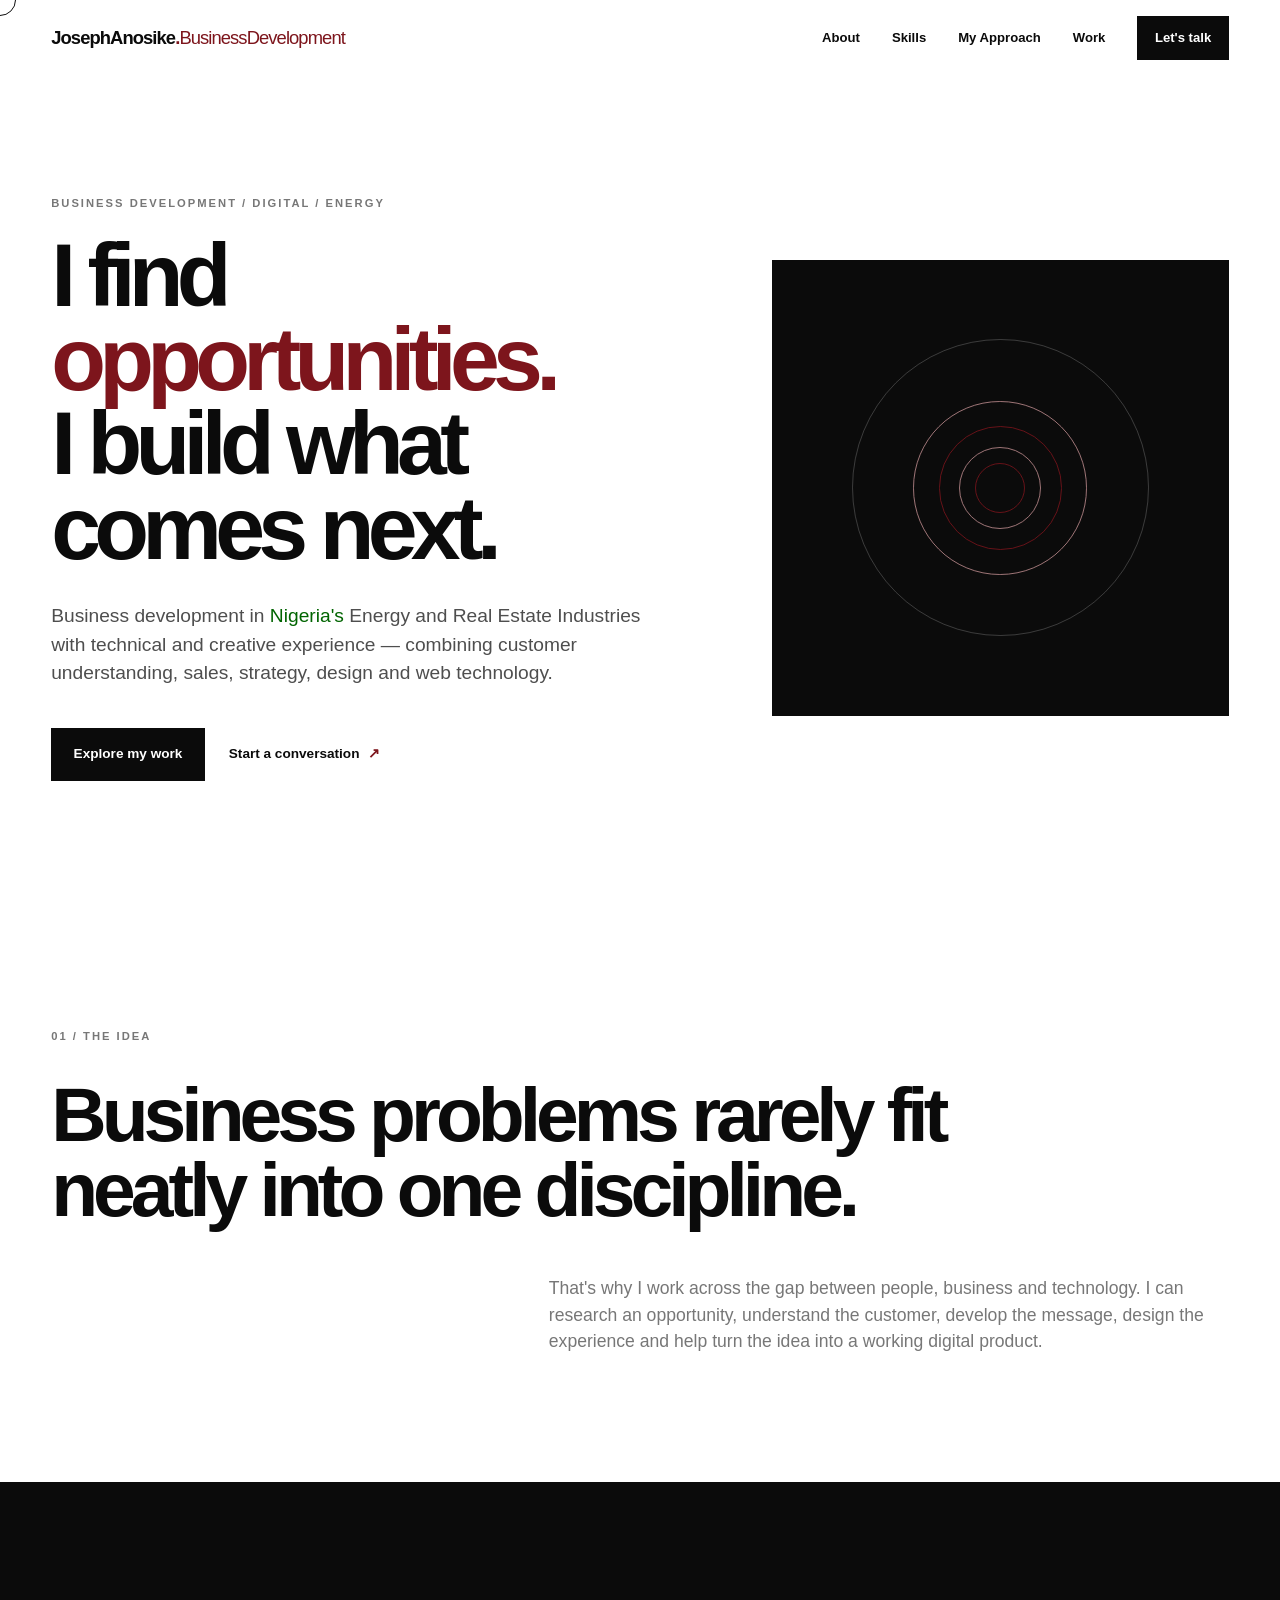
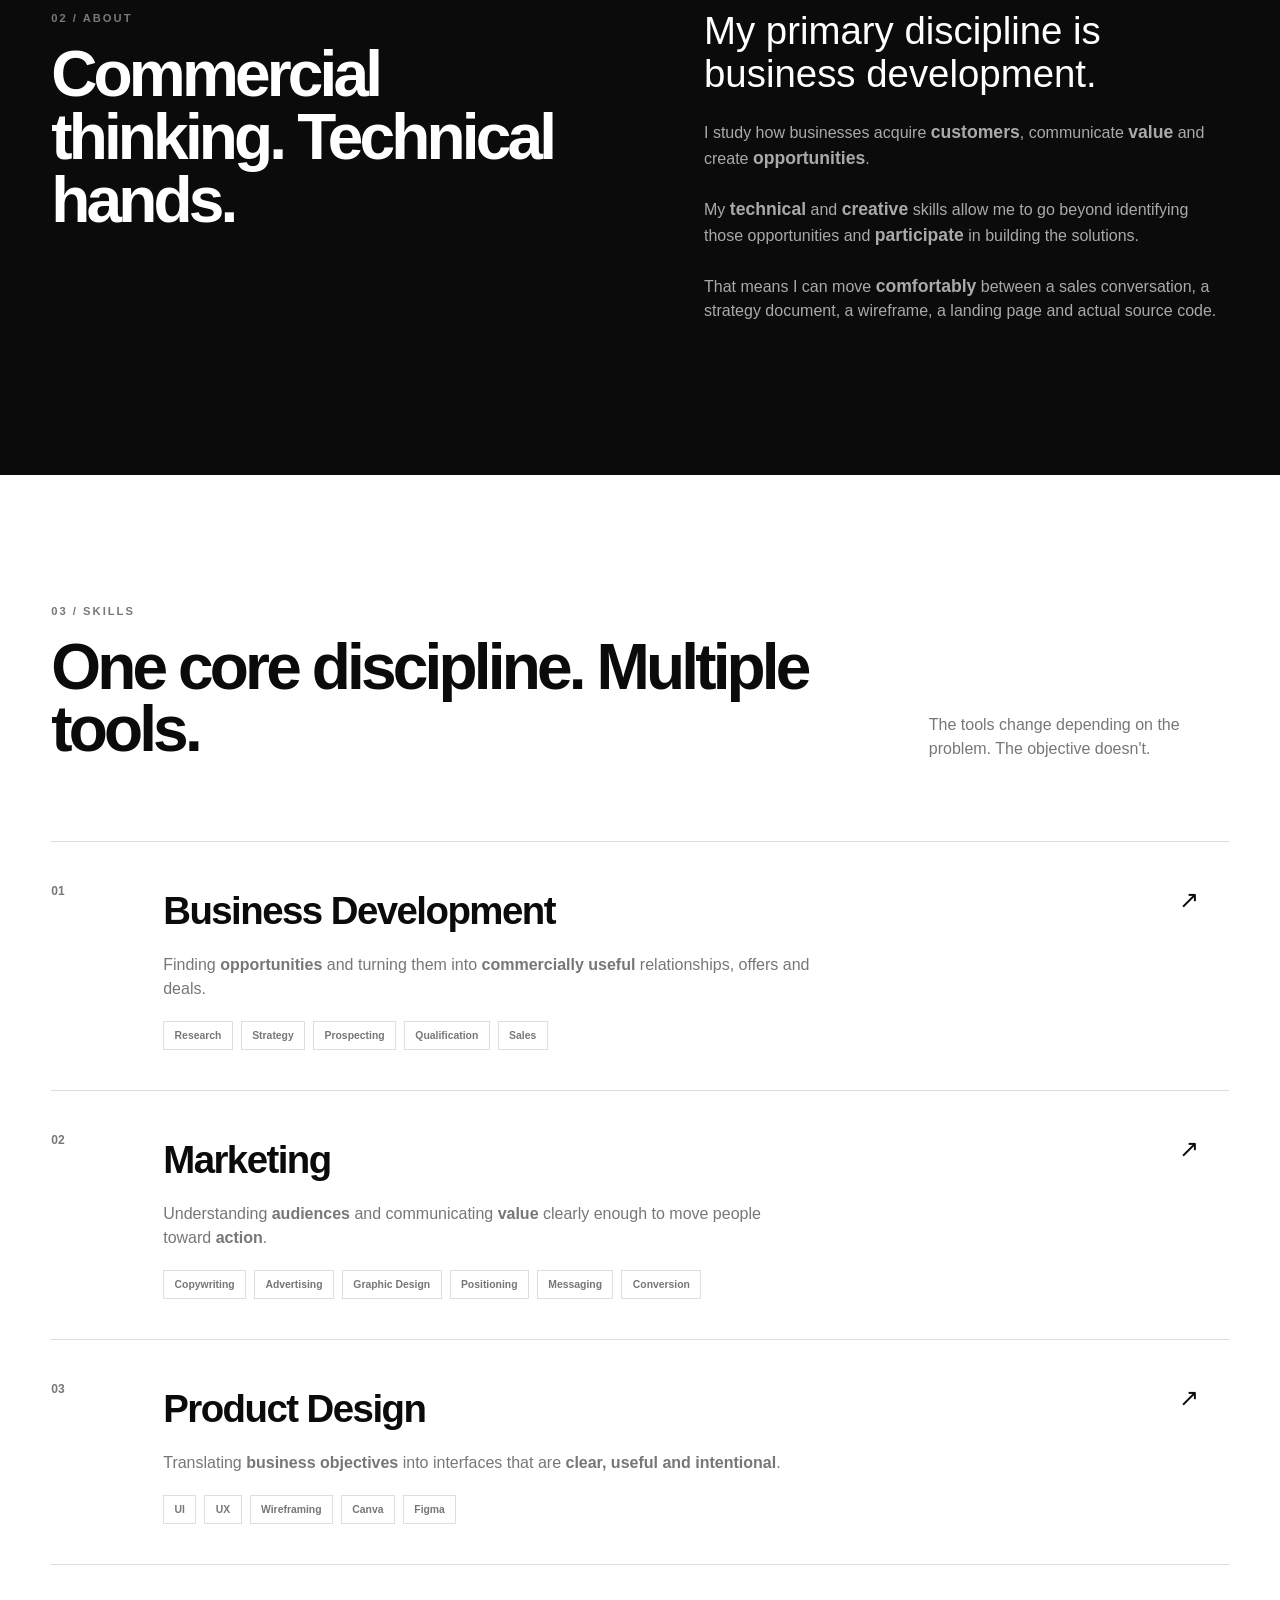
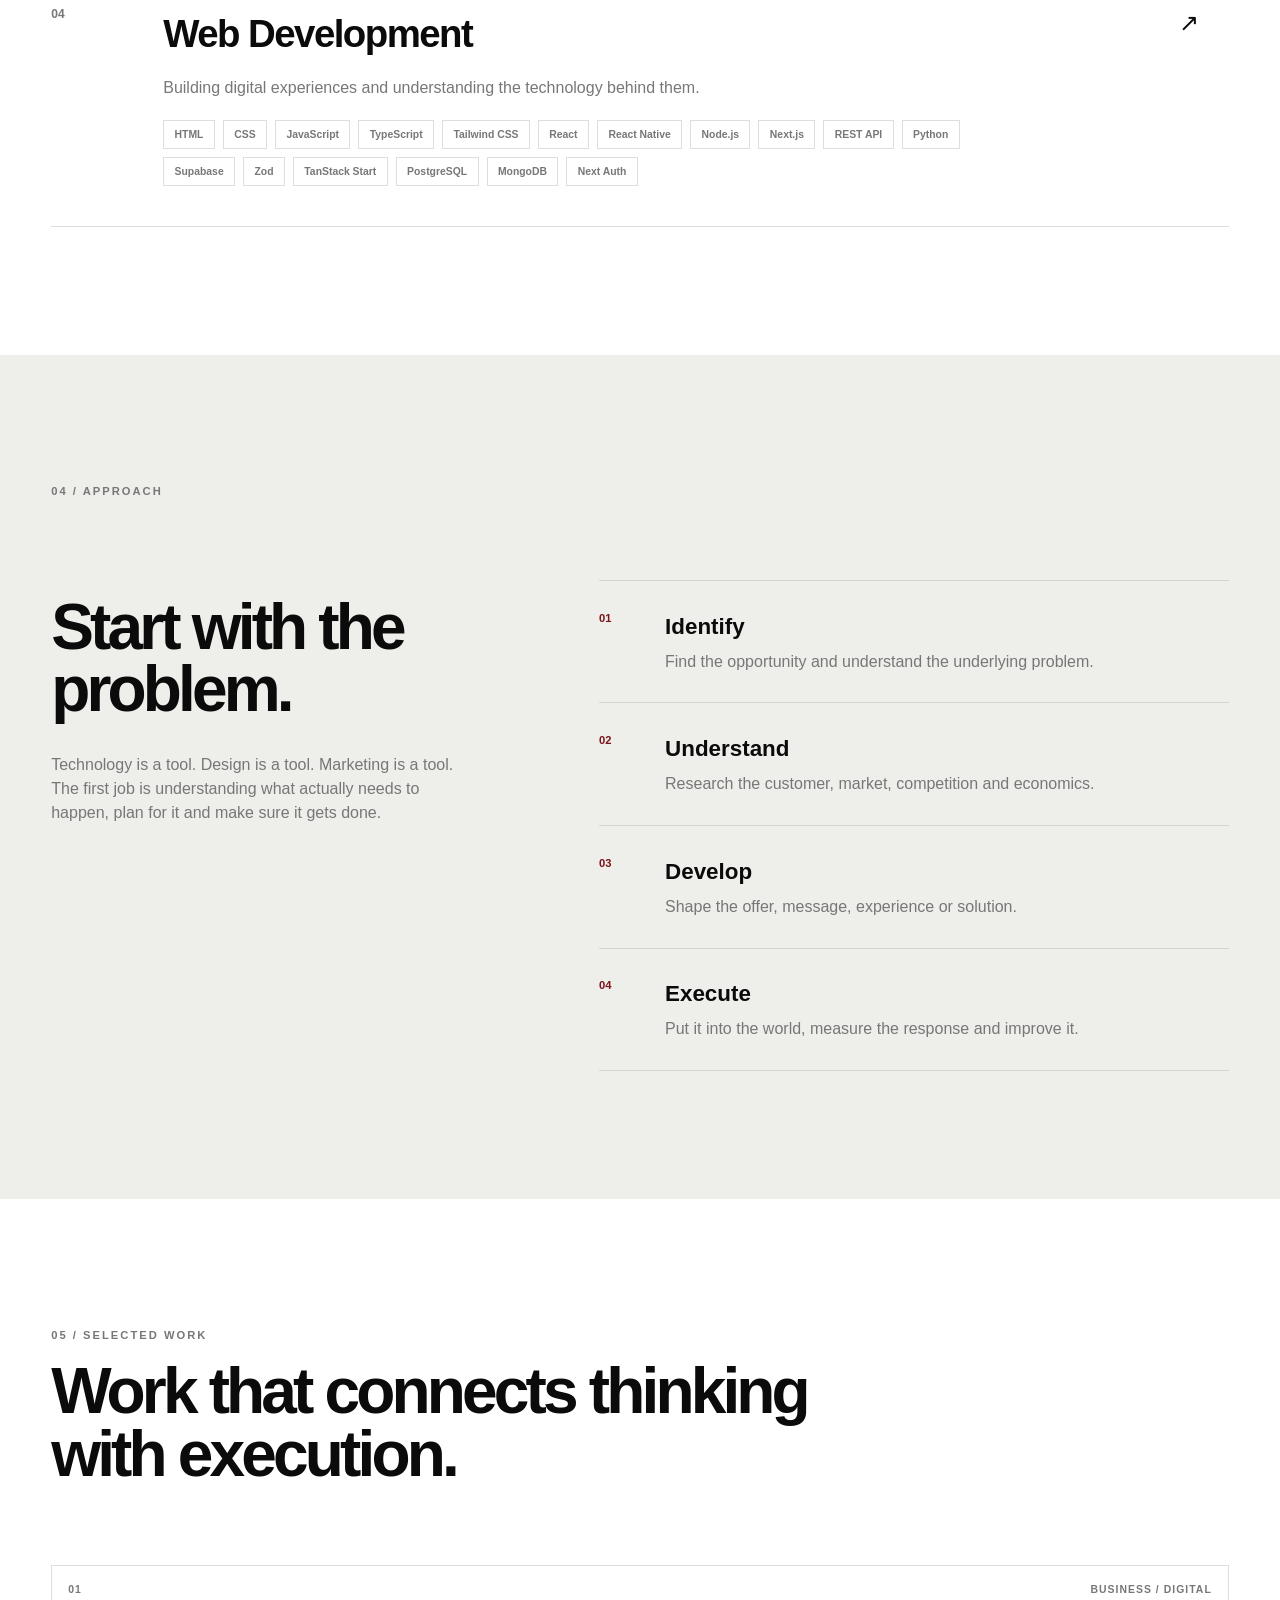
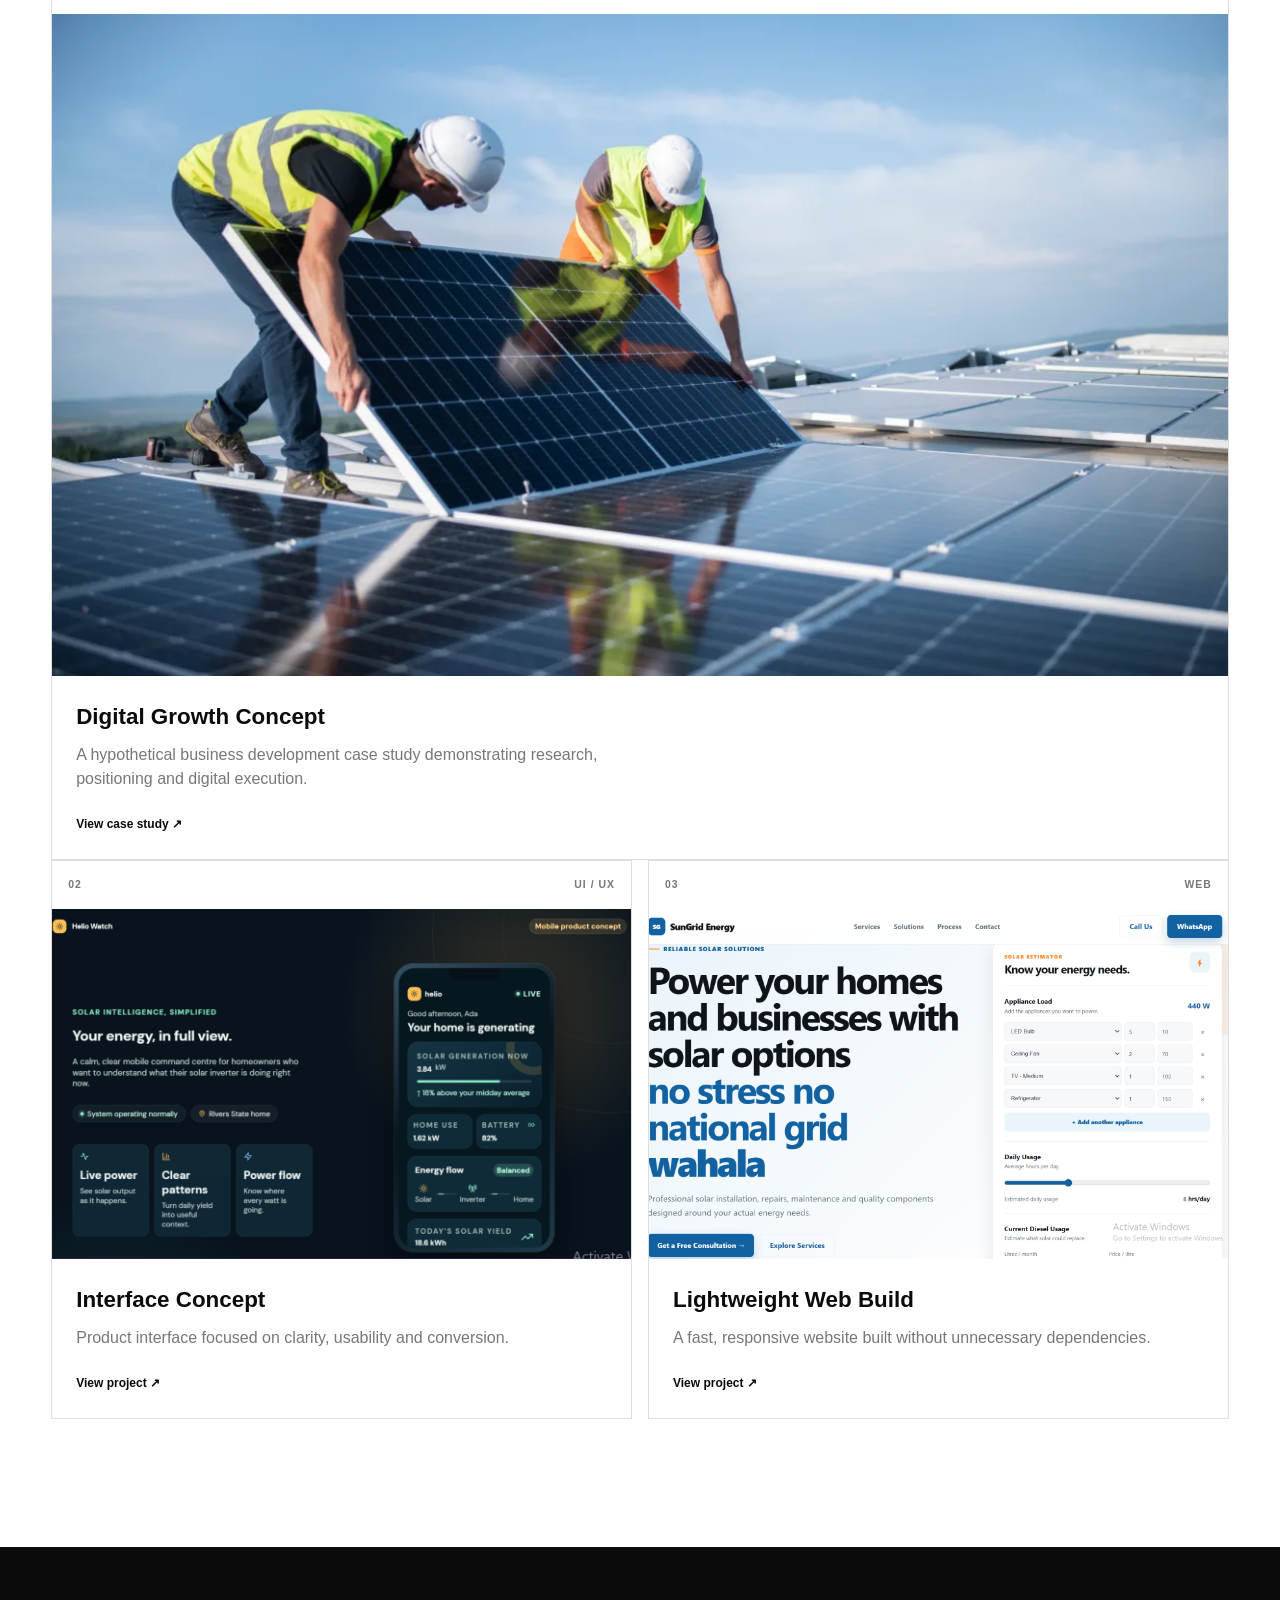
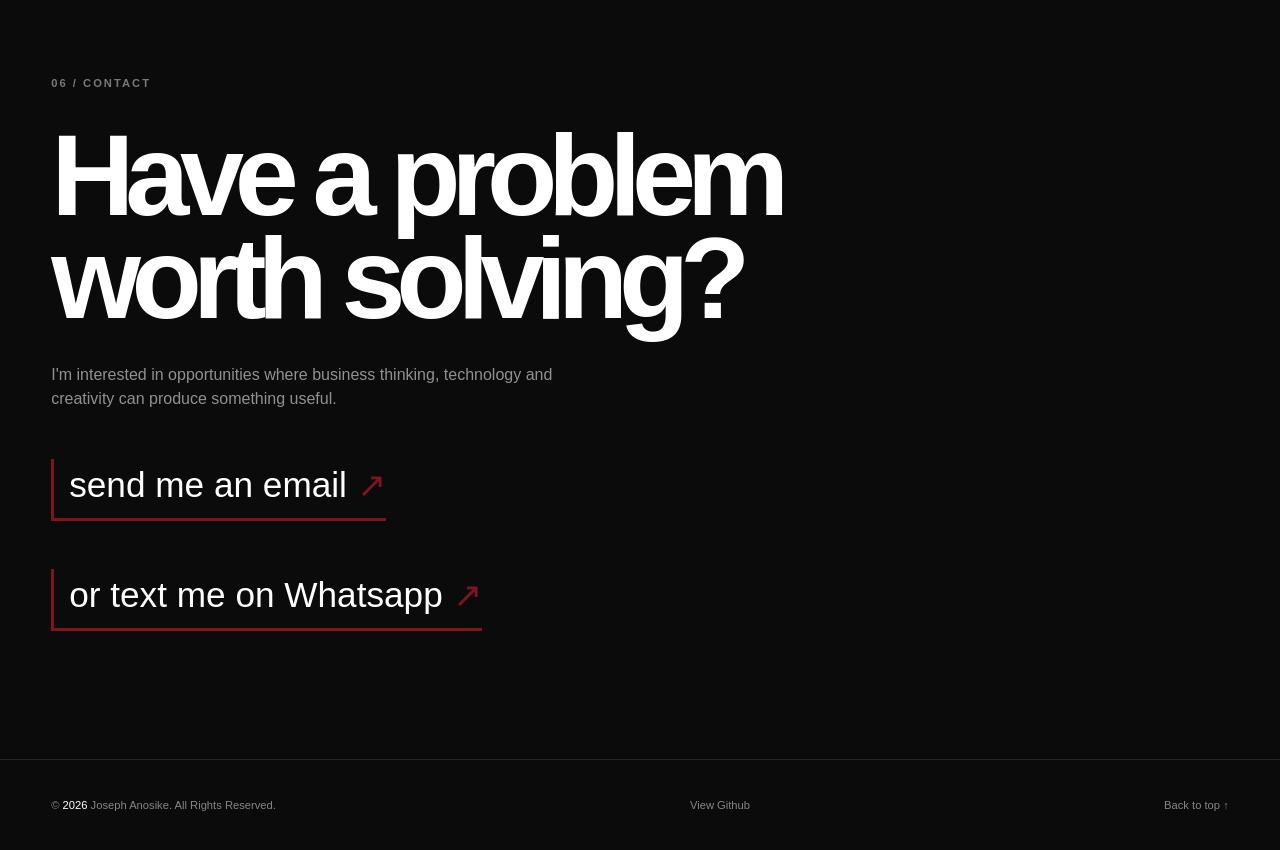
<file: index.html>
<!DOCTYPE html>
<html lang="en">
<head>
    <meta charset="UTF-8">

    <!--
        Makes the layout scale correctly on phones and tablets.
        Without this, mobile browsers may render the page as if
        it were a much wider desktop viewport.
    -->
    <meta name="viewport" content="width=device-width, initial-scale=1.0">

    <meta
        name="description"
        content="Business development with a technical and creative edge."
    >

    <title>Joseph Anosike — Business Development</title>

    <!--
        We are deliberately NOT using:
        - Bootstrap
        - Tailwind
        - React
        - jQuery
        - Google Fonts
        - Any external library

        The site is completely self-contained.
    -->

    <link rel="stylesheet" href="style.css">

    <!--
        IMPORTANT:
        "defer" allows the HTML document to be parsed before
        JavaScript executes.

        This prevents JavaScript from blocking page rendering.
    -->
    <script src="script.js" defer></script>
</head>

<body>

    <!--CUSTOM CURSOR-->
    <!--These two elements are controlled by JavaScript. The cursor is intentionally subtle rather than being an obnoxious animated gimmick.-->
    <div class="cursor-dot"></div>
    <div class="cursor-ring"></div>


    <!--NAVIGATION-->
    <header class="site-header">

        <nav class="navbar container">

            <a href="#top" class="logo">
                JosephAnosike<span>.</span><span class="logo-light">BusinessDevelopment</span>
            </a>

            <!--
                Mobile menu button.

                The actual navigation is hidden on smaller screens
                and opened through JavaScript.
            -->
            <button
                class="menu-toggle"
                aria-label="Open navigation"
                aria-expanded="false"
            >
                <span></span>
                <span></span>
            </button>

            <div class="nav-links">

                <a href="#about">About</a>
                <a href="#capabilities">Skills</a>
                <a href="#approach">My Approach</a>
                <a href="#work">Work</a>

                <a href="#contact" class="nav-contact">
                    Let's talk
                </a>

            </div>

        </nav>

    </header>


    <!--MAIN CONTENT-->
    <main id="top">


        <!--HERO-->

        <section class="hero">

            <div class="container hero-grid">

                <div class="hero-content">

                    <p class="eyebrow reveal">
                        BUSINESS DEVELOPMENT / DIGITAL / ENERGY
                    </p>

                    <h1 class="hero-title reveal">
                     I find
                    <span class="accent-word">opportunities.</span><br>
                    I build what comes next.
                    </h1>

                    <p class="hero-description reveal">
                        Business development in <span class="accent-word-green">Nigeria's</span> Energy and Real Estate Industries with technical and
                        creative experience — combining customer understanding,
                        sales, strategy, design and web technology.
                    </p>

                    <div class="hero-actions reveal">

                        <a href="#work" class="button button-dark">
                            Explore my work
                        </a>

                        <a href="#contact" class="text-link">
                            Start a conversation
                            <span>↗</span>
                        </a>

                    </div>

                </div>


                <!--
                    This is deliberately not a conventional
                    "profile card".

                    It gives the hero a visual identity without
                    turning the page into a dashboard.
                -->
                <div class="hero-visual reveal">

                    <div class="visual-frame">

                        <div class="visual-top">
                            <span></span>
                            <span></span>
                        </div>

                        <div class="visual-center">

                            <div class="orbit orbit-one"></div>
                            <div class="orbit orbit-two"></div>
                            <div class="orbit orbit-three"></div>
                            <div class="orbit orbit-four"></div>
                            <div class="orbit orbit-five"></div>

                            <div class="visual-core">
                                <span></span>
                                <strong></strong>
                                <span></span>
                            </div>

                        </div>

                        <div class="visual-bottom">
                            <span></span>
                            <span></span>
                            <span></span>
                        </div>

                

                    </div>

                </div>

            </div>

        </section>


        <!--INTRO STATEMENT-->
        <section class="statement section">

            <div class="container">

                <p class="section-label reveal">
                    01 / THE IDEA
                </p>

                <h2 class="statement-title reveal">
                    Business problems rarely fit neatly
                    into one discipline.
                </h2>

                <p class="statement-copy reveal">
                    That's why I work across the gap between
                    people, business and technology. I can research
                    an opportunity, understand the customer,
                    develop the message, design the experience
                    and help turn the idea into a working digital
                    product.
                </p>

            </div>

        </section>


        <!--ABOUT-->

        <section id="about" class="about section section-dark">

            <div class="container about-grid">

                <div>

                    <p class="section-label light reveal">
                        02 / ABOUT
                    </p>

                    <h2 class="section-title light reveal">
                        Commercial thinking.
                        Technical hands.
                    </h2>

                </div>

                <div class="about-copy">

                    <p class="large-copy reveal">
                        My primary discipline is business development.
                    </p>

                    <p class="reveal">
                        I study how businesses acquire <strong>customers</strong>,
                        communicate <strong>value</strong> and create <strong>opportunities</strong>.<br>
                    </p>

                     <p class="reveal">
                        My <strong>technical</strong> and <strong>creative</strong> skills allow me
                        to go beyond identifying those opportunities
                        and <strong>participate</strong> in building the solutions.
                    </p>

                    <p class="reveal">
                        That means I can move <strong>comfortably</strong> between
                        a sales conversation, a strategy document,
                        a wireframe, a landing page and actual source code.
                    </p>

                </div>

            </div>

        </section>


        <!--CAPABILITIES-->

        <section id="capabilities" class="capabilities section">

            <div class="container">

                <div class="section-heading">

                    <div>
                        <p class="section-label reveal">
                            03 / SKILLS
                        </p>

                        <h2 class="section-title reveal">
                            One core discipline.
                            Multiple tools.
                        </h2>
                    </div>

                    <p class="heading-note reveal">
                        The tools change depending on the problem.
                        The objective doesn't.
                    </p>

                </div>


                <div class="capability-list">


                    <!-- Business Development -->

                    <article class="capability reveal">

                        <div class="capability-number">
                            01
                        </div>

                        <div class="capability-main">

                            <h3>
                                Business Development
                            </h3>

                            <p>
                                Finding <strong>opportunities</strong> and turning
                                them into <strong>commercially useful</strong>
                                relationships, offers and deals.
                            </p>

                            <div class="tags">                                
                                <span>Research</span>
                                <span>Strategy</span>
                                <span>Prospecting</span>
                                <span>Qualification</span>
                                <span>Sales</span>                            
                            </div>

                        </div>

                        <div class="capability-arrow">
                            ↗
                        </div>

                    </article>


                    <!-- Marketing -->

                    <article class="capability reveal">

                        <div class="capability-number">
                            02
                        </div>

                        <div class="capability-main">

                            <h3>
                                Marketing
                            </h3>

                            <p>
                                Understanding <strong>audiences</strong> and
                                communicating <strong>value</strong> clearly enough
                                to move people toward <strong>action</strong>.
                            </p>

                            <div class="tags">
                                <span>Copywriting</span>
                                <span>Advertising</span>
                                <span>Graphic Design</span>
                                <span>Positioning</span>
                                <span>Messaging</span>
                                <span>Conversion</span>
                            </div>

                        </div>

                        <div class="capability-arrow">
                            ↗
                        </div>

                    </article>


                    <!-- Product Design -->

                    <article class="capability reveal">

                        <div class="capability-number">
                            03
                        </div>

                        <div class="capability-main">

                            <h3>
                               Product Design
                            </h3>

                            <p>
                                Translating <strong>business objectives</strong>
                                into interfaces that are<strong> clear,
                                useful and intentional</strong>.
                            </p>

                            <div class="tags">
                                <span>UI</span>
                                <span>UX</span>
                                <span>Wireframing</span>
                                <span>Canva</span>
                                <span>Figma</span>
                            </div>

                        </div>

                        <div class="capability-arrow">
                            ↗
                        </div>

                    </article>


                    <!-- Development -->

                    <article class="capability reveal">

                        <div class="capability-number">
                            04
                        </div>

                        <div class="capability-main">

                            <h3>
                                Web Development
                            </h3>

                            <p>
                                Building </strong>digital</strong>
                                experiences and understanding
                                the </strong>technology</strong> behind them.
                            </p>

                            <div class="tags">
                                <span>HTML</span>
                                <span>CSS</span>
                                <span>JavaScript</span>
                                <span>TypeScript</span>
                                <span>Tailwind CSS</span>
                                <span>React</span>
                                <span>React Native</span>
                                <span>Node.js</span>
                                <span>Next.js</span>
                                <span>REST API</span>
                                <span>Python</span>
                                <span>Supabase</span>
                                <span>Zod</span> 
                                <span>TanStack Start</span> 
                                <span>PostgreSQL</span> 
                                <span>MongoDB</span> 
                                <span>Next Auth</span>
                            </div>

                        </div>

                        <div class="capability-arrow">
                            ↗
                        </div>

                    </article>

                </div>

            </div>

        </section>


        <!--APPROACH-->

        <section id="approach" class="approach section section-ash">

            <div class="container">

                <p class="section-label reveal">
                    04 / APPROACH
                </p>

                <div class="approach-grid">

                    <div class="approach-intro">

                        <h2 class="section-title reveal">
                            Start with the
                            problem.
                        </h2>

                        <p class="reveal">
                            Technology is a tool. Design is a tool.
                            Marketing is a tool. The first job is
                            understanding what actually needs to
                            happen, plan for it and make sure it gets done.
                        </p>

                    </div>


                    <div class="process">

                        <div class="process-item reveal">

                            <span>01</span>

                            <div>
                                <h3>Identify</h3>
                                <p>
                                    Find the opportunity and understand
                                    the underlying problem.
                                </p>
                            </div>

                        </div>


                        <div class="process-item reveal">

                            <span>02</span>

                            <div>
                                <h3>Understand</h3>
                                <p>
                                    Research the customer, market,
                                    competition and economics.
                                </p>
                            </div>

                        </div>


                        <div class="process-item reveal">

                            <span>03</span>

                            <div>
                                <h3>Develop</h3>
                                <p>
                                    Shape the offer, message,
                                    experience or solution.
                                </p>
                            </div>

                        </div>


                        <div class="process-item reveal">

                            <span>04</span>

                            <div>
                                <h3>Execute</h3>
                                <p>
                                    Put it into the world, measure
                                    the response and improve it.
                                </p>
                            </div>

                        </div>

                    </div>

                </div>

            </div>

        </section>


        <!--WORK-->

        <section id="work" class="work section">

            <div class="container">

                <div class="section-heading">

                    <div>

                        <p class="section-label reveal">
                            05 / SELECTED WORK
                        </p>

                        <h2 class="section-title reveal">
                            Work that connects
                            thinking with execution.
                        </h2>

                    </div>

                </div>

                 <article class="work-card work-card-large reveal">

                        <div class="work-card-top">
                            <span>01</span>
                            <span>BUSINESS / DIGITAL</span>
                        </div>

                        <div class="work-placeholder">
                            <img src="img/installation.webp">
                        </div>

                        <div class="work-info">

                            <h3>
                                Digital Growth Concept
                            </h3>

                            <p>
                                A hypothetical business development
                                case study demonstrating research,
                                positioning and digital execution.
                            </p>

                            <a href="login.html?project=Digital Growth Concept">
                                View case study ↗
                            </a>

                        </div>

                    </article>

                <div class="work-grid">

                    <article class="work-card reveal">

                        <div class="work-card-top">
                            <span>02</span>
                            <span>UI / UX</span>
                        </div>

                        <div class="work-placeholder prod-design">
                            <img src="img/design.png">
                        </div>

                        <div class="work-info">

                            <h3>
                                Interface Concept
                            </h3>

                            <p>
                                Product interface focused on
                                clarity, usability and conversion.
                            </p>

                            <a href="login.html?project=Interface Concept">
                                View project ↗
                            </a>

                        </div>

                    </article>


                    <article class="work-card reveal">

                        <div class="work-card-top">
                            <span>03</span>
                            <span>WEB</span>
                        </div>

                        <div class="work-placeholder">
                            <img src="img/screenshot.png">
                        </div>

                        <div class="work-info">

                            <h3>
                                Lightweight Web Build
                            </h3>

                            <p>
                                A fast, responsive website built
                                without unnecessary dependencies.
                            </p>

                            <a href="login.html?project=Lightweight Web Build">

                                View project ↗
                            </a>

                        </div>

                    </article>

                </div>

            </div>

        </section>


        <!--CONTACT-->

        <section id="contact" class="contact section section-dark">

            <div class="container">

                <p class="section-label light reveal">
                    06 / CONTACT
                </p>

                <h2 class="contact-title reveal">
                    Have a problem
                    worth solving?
                </h2>

                <p class="contact-copy reveal">
                    I'm interested in opportunities where business
                    thinking, technology and creativity can produce
                    something useful.
                </p>

                <a
                    href="mailto:joseph.anosike.dev@gmail.com"
                    class="contact-email reveal"
                >
                    send me an email
                    <span>↗</span>
                </a>

                <br>
                
                <a
                    href="https://wa.me/2349027842335?text=Hello%20Joseph%2C%20my%20name%20is%20________%0AI%20just%20came%20from%20the%20website"
                    class="contact-email reveal"
                >
                    or text me on Whatsapp
                    <span>↗</span>
                </a>

            </div>

        </section>

    </main>


    <!--FOOTER-->
    <footer class="footer">

        <div class="container footer-inner">

            <p>
                © <span id="year">2026</span> Joseph Anosike. All Rights Reserved.
            </p>

            <a href="https://github.com/joseph-anosike-dev">
                View Github
            </a>
            

            <a href="#top">
                Back to top ↑
            </a>

        </div>

    </footer>

</body>
</html>
</file>
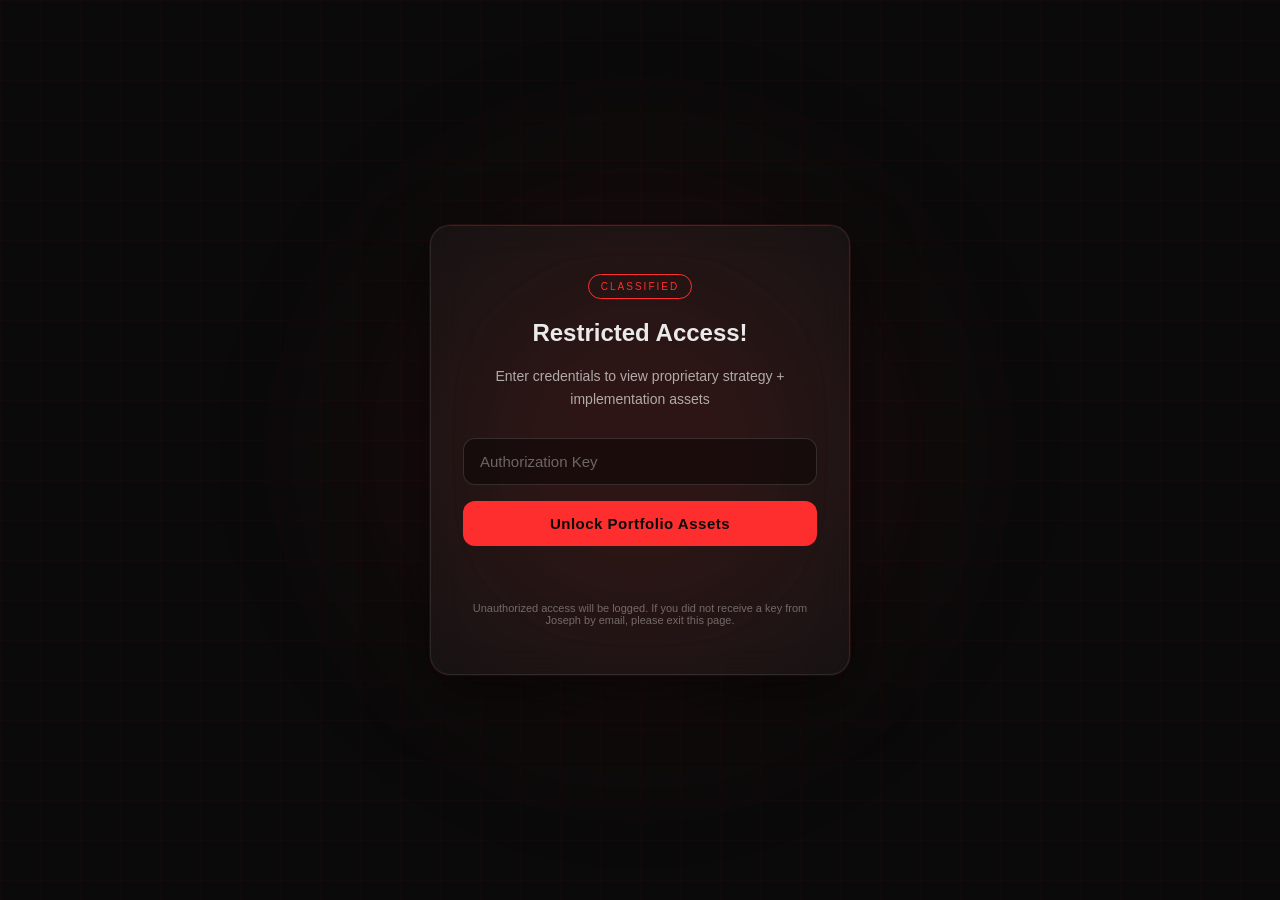
<file: login.html>
<!DOCTYPE html>
<html lang="en">
<head>
<meta charset="UTF-8">
<meta name="viewport" content="width=device-width, initial-scale=1.0">
<title>ACCESS RESTRICTED</title>
<style>
  :root{
    --black: #0A0A0A;        /* 70% */
    --offwhite: #EAEAEA;     /* 20% */
    --accent: #FF2E2E;       /* 10% */
    --glass: rgba(234,234,234,0.04);
  }

  *{margin:0;padding:0;box-sizing:border-box}

  body{
    background: var(--black);
    color: var(--offwhite);
    font-family: -apple-system, BlinkMacSystemFont, "Segoe UI", Inter, sans-serif;
    height: 100vh;
    display: grid;
    place-items: center;
    overflow: hidden;
    position: relative;
  }

  /* Animated grid background - "new world" vibe */
  body::before{
    content: '';
    position: absolute;
    inset: 0;
    background: 
      linear-gradient(rgba(255,46,46,0.07) 1px, transparent 1px),
      linear-gradient(90deg, rgba(255,46,46,0.07) 1px, transparent 1px);
    background-size: 40px 40px;
    animation: drift 20s linear infinite;
    opacity: 0.4;
  }
  @keyframes drift{
    0%{transform: translate(0,0)}
    100%{transform: translate(40px,40px)}
  }

  /* Radial glow */
  body::after{
    content: '';
    position: absolute;
    width: 800px; height: 800px;
    background: radial-gradient(circle, rgba(255,46,46,0.15) 0%, transparent 60%);
    top: 50%; left: 50%;
    transform: translate(-50%,-50%);
    filter: blur(80px);
    pointer-events: none;
  }

  .vault{
    position: relative;
    z-index: 2;
    width: min(90vw, 420px);
    padding: 48px 32px;
    background: var(--glass);
    border: 1px solid rgba(234,234,234,0.1);
    border-radius: 20px;
    backdrop-filter: blur(16px) saturate(1.2);
    box-shadow: 0 0 0 1px rgba(255,46,46,0.1), 0 20px 60px rgba(0,0,0,0.5);
    text-align: center;
    animation: floatIn 0.8s cubic-bezier(.16,1,.3,1);
  }
  @keyframes floatIn{
    from{opacity:0; transform: translateY(20px) scale(0.98)}
    to{opacity:1; transform: translateY(0) scale(1)}
  }

  .badge{
    display: inline-block;
    font-size: 10px;
    letter-spacing: 2px;
    padding: 6px 12px;
    border: 1px solid var(--accent);
    color: var(--accent);
    border-radius: 999px;
    margin-bottom: 20px;
    text-transform: uppercase;
  }

  h1
  h2{
    font-size: 28px;
    font-weight: 700;
    margin-bottom: 8px;
    letter-spacing: -0.5px;
  }

  p{
    color: rgba(234,234,234,0.7);
    font-size: 14px;
    line-height: 1.6;
    margin-bottom: 28px;
  }

  .input-wrap{
    position: relative;
    margin-bottom: 16px;
  }

  input{
    width: 100%;
    padding: 14px 16px;
    background: rgba(0,0,0,0.4);
    border: 1px solid rgba(234,234,234,0.15);
    border-radius: 12px;
    color: var(--offwhite);
    font-size: 15px;
    outline: none;
    transition: all 0.3s ease;
  }
  input:focus{
    border-color: var(--accent);
    box-shadow: 0 0 0 3px rgba(255,46,46,0.15);
  }
  input::placeholder{color: rgba(234,234,234,0.4)}

  button{
    width: 100%;
    padding: 14px 16px;
    background: var(--accent);
    color: var(--black);
    border: none;
    border-radius: 12px;
    font-size: 15px;
    font-weight: 700;
    cursor: pointer;
    letter-spacing: 0.5px;
    transition: all 0.2s ease;
    position: relative;
    overflow: hidden;
  }
  button:hover{
    transform: translateY(-2px);
    box-shadow: 0 8px 20px rgba(255,46,46,0.3);
  }
  button:active{transform: translateY(0)}

  #error{
    color: var(--accent);
    font-size: 13px;
    height: 20px;
    margin-top: 12px;
    font-weight: 600;
    opacity: 0;
    transition: opacity 0.3s ease;
  }
  #error.show{opacity: 1}

  /* Red flash on fail */
  @keyframes flashRed{
    0%,100%{background: var(--black)}
    50%{background: rgba(255,46,46,0.1)}
  }
  .flash{animation: flashRed 0.4s ease}

  .footer{
    margin-top: 24px;
    font-size: 11px;
    color: rgba(234,234,234,0.4);
  }
</style>
</head>
<body id="body">

<div class="vault">
  <span class="badge">Classified</span>
  <h2>Restricted Access!</h2><br>
  <p>Enter credentials to view proprietary strategy + implementation assets</p>
  
  <div class="input-wrap">
    <input id="pw" type="password" placeholder="Authorization Key" autocomplete="off">
  </div>
  
  <button onclick="check()">Unlock Portfolio Assets</button>
  
  <div id="error"></div>
  
  <div class="footer">Unauthorized access will be logged. If you did not receive a key from Joseph by email, please exit this page.</div>
</div>

<script>
function check(){
  const err = document.getElementById('error');
  const body = document.getElementById('body');
  
  // Shake + red flash
  body.classList.add('flash');
  setTimeout(()=>body.classList.remove('flash'), 400);
  
  err.innerText = "Wrong password. Unauthorized.";
  err.classList.add('show');
  
  // Clear input with typewriter delete effect
  const input = document.getElementById('pw');
  let val = input.value;
  let i = val.length;
  const del = setInterval(()=>{
    input.value = val.slice(0, i--);
    if(i < 0){ clearInterval(del) }
  }, 30);
  
  // Kick back to main site
  setTimeout(()=>{ 
    window.location.href = "/index.html"; 
  }, 1400);
}

// Enter key support
document.getElementById('pw').addEventListener('keypress', e => {
  if(e.key === 'Enter') check();
})
</script>

</body>
</html>
</file>
<file: style.css>
/* =============================================================
   ROOT VARIABLES
   =============================================================

   The entire visual system is controlled from here.

   Approximate palette:
   WHITE  = 75%
   BLACK  = 17%
   RED    = 5%
   GREY   = 3%

   We aren't literally forcing every pixel into those percentages.
   These represent the visual balance of the interface.
   ============================================================= */

:root {

    --white: #ffffff;
    --black: #0b0b0b;

    /* Dark red accent */
    --red: #7d151c;

    /* Ash / grey */
    --ash: #eeeeeb;
    --grey: #777777;

    --border: #dededb;

    --max-width: 1280px;

    --page-padding: clamp(1.25rem, 4vw, 4rem);

    --section-padding:
        clamp(5rem, 10vw, 10rem);

    --ease:
        cubic-bezier(0.22, 1, 0.36, 1);

    --fast:
        180ms var(--ease);

    --medium:
        500ms var(--ease);

}

.cursor-dot,
.cursor-ring {
    position: fixed;
    top: 0;
    left: 0;
    pointer-events: none;
    z-index: 9999;
    border-radius: 50%;
    transform: translate3d(-100px, -100px, 0);
    will-change: transform;
}

.cursor-dot {
    width: 6px;
    height: 6px;
    margin-left: -3px;
    margin-top: -3px;
    background: var(--red);
}

.cursor-ring {
    width: 32px;
    height: 32px;
    margin-left: -16px;
    margin-top: -16px;
    border: 1px solid var(--black);

    transition:
        width 250ms var(--ease),
        height 250ms var(--ease),
        margin 250ms var(--ease),
        border-color 250ms var(--ease);
}

.cursor-ring.cursor-hover {
    width: 52px;
    height: 52px;
    margin-left: -26px;
    margin-top: -26px;
    border-color: var(--red);
}

/* =============================================================
   RESET
   ============================================================= */

* {
    margin: 0;
    padding: 0;
    box-sizing: border-box;
}


html {
    scroll-behavior: smooth;
}


body {

    background: var(--white);

    color: var(--black);

    font-family:
        Arial,
        Helvetica,
        sans-serif;

    line-height: 1.5;

    overflow-x: hidden;

}


/* Remove default link styling */

a {
    color: inherit;
    text-decoration: none;
}


/* Make images responsive */

img {
    max-width: 100%;
    display: block;
}


/* Buttons inherit typography */

button {
    font: inherit;
}


/* =============================================================
   GLOBAL CONTAINER
   ============================================================= */

.container {

    width: min(
        calc(100% - (var(--page-padding) * 2)),
        var(--max-width)
    );

    margin-inline: auto;

}


/* =============================================================
   HEADER
   ============================================================= */

.site-header {

    position: fixed;

    top: 0;
    left: 0;

    width: 100%;

    z-index: 1000;

    background:
        rgba(255, 255, 255, 0.92);

    border-bottom:
        1px solid transparent;

    transition:
        background var(--medium),
        border-color var(--medium);

}


/*
    JavaScript adds this class after scrolling.
*/

.site-header.scrolled {

    background:
        rgba(255, 255, 255, 0.97);

    border-color:
        var(--border);

}


.navbar {

    height: 76px;

    display: flex;

    align-items: center;

    justify-content: space-between;

}


.logo {

    font-size: 1.15rem;

    font-weight: 900;

    letter-spacing: -0.05em;

}

.logo-light {

    font-size: 1.15rem;

    font-weight: 300;

    letter-spacing: -0.05em;
    

}

@media (max-width: 600px) {
.logo-light {

    display: none;
    }
}

.logo span {
    color: var(--red);
}


.nav-links {

    display: flex;

    align-items: center;

    gap: 2rem;

    font-size: 0.82rem;

    font-weight: 700;

}


.nav-links > a {

    position: relative;

    transition:
        color var(--fast);

}


.nav-links > a:not(.nav-contact)::after {

    content: "";

    position: absolute;

    left: 0;
    bottom: -5px;

    width: 100%;
    height: 1px;

    background: var(--red);

    transform:
        scaleX(0);

    transform-origin:
        right;

    transition:
        transform var(--medium);

}


.nav-links > a:hover::after {

    transform:
        scaleX(1);

    transform-origin:
        left;

}


.nav-contact {

    background: var(--black);

    color: var(--white);

    padding:
        0.75rem 1.1rem;

    transition:
        background var(--fast),
        transform var(--fast);

}


.nav-contact:hover {

    background: var(--red);

    transform:
        translateY(-2px);

}


/* =============================================================
   MOBILE MENU BUTTON
   ============================================================= */

.menu-toggle {

    display: none;

    width: 42px;
    height: 42px;

    border: 0;

    background: transparent;

    cursor: pointer;

}


.menu-toggle span {

    display: block;

    width: 22px;
    height: 2px;

    margin: 5px auto;

    background: var(--black);

    transition:
        transform var(--medium);

}


/* =============================================================
   HERO
   ============================================================= */

.hero {

    min-height: 100svh;

    padding-top: 76px;

    position: relative;

    display: flex;

    align-items: center;

}


.hero-grid {

    display: grid;

    grid-template-columns:
        1.15fr 0.85fr;

    gap: clamp(3rem, 8vw, 8rem);

    align-items: center;

}


.eyebrow,
.section-label {

    font-size: 0.7rem;

    letter-spacing: 0.18em;

    font-weight: 800;

    color: var(--grey);

}


.hero-title {

    margin-top: 1.3rem;

    max-width: 900px;

    font-size:
        clamp(3.3rem, 7vw, 7rem);

    line-height: 0.94;

    letter-spacing: -0.075em;

    font-weight: 900;

}


.accent-word {

    color: var(--red);

}

.accent-word-green {

    color: darkgreen;
}

.hero-description {

    max-width: 600px;

    margin-top: 2rem;

    font-size:
        clamp(1rem, 1.5vw, 1.25rem);

    color: #4e4e4e;

}


.hero-actions {

    display: flex;

    align-items: center;

    flex-wrap: wrap;

    gap: 1.5rem;

    margin-top: 2.5rem;

}


.button {

    display: inline-flex;

    align-items: center;

    justify-content: center;

    padding:
        1rem 1.4rem;

    font-weight: 800;

    font-size: 0.85rem;

    transition:
        transform var(--fast),
        background var(--fast);

}


.button-dark {

    background: var(--black);

    color: var(--white);

}


.button-dark:hover {

    background: var(--red);

    transform:
        translateY(-3px);

}


.text-link {

    font-size: 0.85rem;

    font-weight: 800;

}


.text-link span {

    color: var(--red);

    margin-left: 0.3rem;

}


.text-link:hover {

    text-decoration:
        underline;

}


/* =============================================================
   HERO VISUAL
   ============================================================= */

.hero-visual {

    display: flex;

    justify-content: center;

}


.visual-frame {

    position: relative;

    width: min(100%, 480px);

    aspect-ratio: 1;

    background: var(--black);

    color: var(--white);

    overflow: hidden;

}


.visual-top,
.visual-bottom {

    position: absolute;

    left: 1.5rem;
    right: 1.5rem;

    display: flex;

    justify-content: space-between;

    font-size: 0.65rem;

    letter-spacing: 0.15em;

    font-weight: 700;

}


.visual-top {
    top: 1.5rem;
}


.visual-bottom {
    bottom: 1.5rem;
}


.visual-center {

    position: absolute;

    inset: 0;

    display: grid;

    place-items: center;

}


.visual-core {

    position: relative;

    z-index: 2;

    display: flex;

    align-items: center;

    gap: 0.6rem;

    font-size: 0.7rem;

    letter-spacing: 0.15em;

}


.visual-core strong {

    color: var(--red);

    font-size: 1.8rem;

}


.orbit {

    position: absolute;

    border: 1px solid
        rgba(255, 255, 255, 0.2);

    border-radius: 50%;

}


.orbit-zero {

    width: 85%;

    height: 85%;

    animation:
        rotate 18s linear infinite;

}

.orbit-one {

    width: 65%;

    height: 65%;

    animation:
        rotate 18s linear infinite;

}

.orbit-two {

    width: 38%;

    height: 38%;

    border-color:
        rgba(194, 143, 146, 0.8);

    animation:
        rotateReverse 12s linear infinite;

}


.orbit-three {

    width: 27%;

    height: 27%;

    border-color:
        rgba(125, 21, 28, 0.8);

    animation:
        rotateReverse 12s linear infinite;

}


.orbit-four {

    width: 18%;

    height: 18%;

    border-color:
        rgba(194, 143, 146, 0.8);

    animation:
        rotateReverse 12s linear infinite;

}


.orbit-five {

    width: 11%;

    height: 11%;

    border-color:
        rgba(125, 21, 28, 0.8);

    animation:
        rotateReverse 12s linear infinite;

}



/* =============================================================
   SECTIONS
   ============================================================= */

.section {

    padding-block:
        var(--section-padding);

}


.section-dark {

    background: var(--black);

    color: var(--white);

}


.section-ash {

    background: var(--ash);

}


.section-title {

    margin-top: 1rem;

    max-width: 850px;

    font-size:
        clamp(2.5rem, 5vw, 5rem);

    line-height: 0.98;

    letter-spacing: -0.06em;

}


.section-label.light {

    color:
        rgba(255,255,255,0.45);

}


/* =============================================================
   STATEMENT
   ============================================================= */

.statement-title {

    max-width: 1000px;

    margin-top: 2rem;

    font-size:
        clamp(2.5rem, 6vw, 6rem);

    line-height: 0.98;

    letter-spacing: -0.065em;

}


.statement-copy {

    max-width: 680px;

    margin-top: 3rem;

    margin-left: auto;

    color: var(--grey);

    font-size: 1.1rem;

}


/* =============================================================
   ABOUT
   ============================================================= */

.about-grid {

    display: grid;

    grid-template-columns:
        1fr 1fr;

    gap:
        clamp(3rem, 10vw, 10rem);

}


.about-copy {

    max-width: 650px;
    
}


.about-copy p {

    color:
        rgba(255,255,255,0.65);

    margin-bottom: 1.5rem;

}

.about-copy strong {
    font-size: 1.1em
}

.about-copy .large-copy {

    color: var(--white);

    font-size:
        clamp(1.5rem, 3vw, 2.5rem);

    line-height: 1.1;

}


/* =============================================================
   SECTION HEADING
   ============================================================= */

.section-heading {

    display: flex;

    justify-content: space-between;

    gap: 3rem;

    margin-bottom: 5rem;

}


.heading-note {

    max-width: 300px;

    color: var(--grey);

    align-self: end;

}


/* =============================================================
   CAPABILITY LIST
   ============================================================= */

.capability {

    display: grid;

    grid-template-columns:
        80px 1fr 50px;

    gap: 2rem;

    padding-block: 2.5rem;

    border-top:
        1px solid var(--border);

    transition:
        padding var(--medium);

}


.capability:last-child {

    border-bottom:
        1px solid var(--border);

}


.capability:hover {

    padding-left: 1rem;
    padding-right: 1rem;

}


.capability-number {

    color: var(--grey);

    font-size: 0.75rem;

    font-weight: 800;

}


.capability-main {

    max-width: 850px;

}


.capability h3 {

    font-size:
        clamp(1.6rem, 3vw, 2.6rem);

    letter-spacing: -0.04em;

}


.capability p {

    max-width: 650px;

    margin-top: 0.8rem;

    color: var(--grey);

}


.capability-arrow {

    font-size: 1.5rem;

    transition:
        transform var(--medium),
        color var(--medium);

}


.capability:hover
.capability-arrow {

    transform:
        translate(4px, -4px);

    color: var(--red);

}


/* =============================================================
   TAGS
   ============================================================= */

.tags {

    display: flex;

    flex-wrap: wrap;

    gap: 0.5rem;

    margin-top: 1.3rem;

}


.tags span {

    padding:
        0.35rem 0.65rem;

    border:
        1px solid var(--border);

    color: var(--grey);

    font-size: 0.65rem;

    font-weight: 700;

}


/* =============================================================
   APPROACH
   ============================================================= */

.approach-grid {

    display: grid;

    grid-template-columns:
        0.8fr 1.2fr;

    gap:
        clamp(3rem, 10vw, 10rem);

    margin-top: 5rem;

}


.approach-intro p {

    max-width: 450px;

    margin-top: 2rem;

    color: var(--grey);

}


.process-item {

    display: grid;

    grid-template-columns:
        50px 1fr;

    gap: 1rem;

    padding-block: 1.8rem;

    border-top:
        1px solid #d4d4d0;

}


.process-item:last-child {

    border-bottom:
        1px solid #d4d4d0;

}


.process-item > span {

    color: var(--red);

    font-size: 0.7rem;

    font-weight: 800;

}


.process-item h3 {

    font-size: 1.4rem;

}


.process-item p {

    max-width: 500px;

    margin-top: 0.4rem;

    color: var(--grey);

}


/* =============================================================
   WORK
   ============================================================= */

.work-grid {

    display: grid;

    grid-template-columns:
        repeat(2, 1fr);

    gap: 1rem;

}


.work-card {

    border:
        1px solid var(--border);

    overflow: hidden;

    transition:
        transform var(--medium);

}


.work-card:hover {

    transform:
        translateY(-6px);

}



.work-card-top {

    display: flex;

    justify-content: space-between;

    padding: 1rem;

    font-size: 0.65rem;

    letter-spacing: 0.1em;

    font-weight: 800;

    color: var(--grey);

}


.work-placeholder {

    min-height: 350px;

    background: var(--black);

    color: var(--white);

    display: grid;

    place-items: center;

    font-size:
        clamp(2rem, 5vw, 5rem);

    font-weight: 900;

    line-height: 0.8;

    letter-spacing: -0.06em;
    

    text-align: center;

}

.work-placeholder img {
    width: 100%;
    height: 100%;
    object-fit: cover;
    display: block;
}


.work-card-large .work-placeholder {

    min-height: 500px;
    
}

.work-card-large .work-card .reveal {
    width: 100%;
    
}

.work-info {

    padding: 1.5rem;

}


.work-info h3 {

    font-size: 1.4rem;

}


.work-info p {

    max-width: 600px;

    margin-top: 0.6rem;

    color: var(--grey);

}


.work-info a {

    display: inline-block;

    margin-top: 1.5rem;

    font-size: 0.75rem;

    font-weight: 800;

}


.work-info a:hover {

    color: var(--red);

}


/* =============================================================
   CONTACT
   ============================================================= */

.contact {

    min-height: 80vh;

    display: flex;

    align-items: center;

}


.contact-title {

    max-width: 1000px;

    margin-top: 2rem;

    font-size:
        clamp(3.5rem, 9vw, 9rem);

    line-height: 0.9;

    letter-spacing: -0.08em;

}


.contact-copy {

    max-width: 550px;

    margin-top: 2rem;

    color:
        rgba(255,255,255,0.55);

}


.contact-email {

    display: inline-block;

    margin-top: 3rem;

    font-size:
        clamp(1.2rem, 3vw, 2.2rem);

    border-bottom:
        3px solid var(--red);
    border-left: 3px solid var(--red);

    padding-left: 15px;

    padding-bottom: 0.4rem;

}


.contact-email span {

    color: var(--red);

}


.contact-email:hover {

    color: var(--red);

}


/* =============================================================
   FOOTER
   ============================================================= */

.footer {

    background: var(--black);

    color:
        rgba(255,255,255,0.5);

    border-top:
        1px solid #242424;

}


.footer-inner {

    min-height: 90px;

    display: flex;

    align-items: center;

    justify-content: space-between;

    gap: 1rem;

    font-size: 0.7rem;

}


.footer a:hover {

    color: var(--white);

}


/* =============================================================
   SCROLL REVEAL ANIMATION
   ============================================================= */

.reveal {

    opacity: 0;

    transform:
        translateY(30px);

    transition:
        opacity 800ms var(--ease),
        transform 800ms var(--ease);

}


.reveal.visible {

    opacity: 1;

    transform:
        translateY(0);

}

#year {
    color: var(--white)
}


/* =============================================================
   KEYFRAMES
   ============================================================= */

@keyframes rotate {

    from {
        transform: rotate(0deg);
    }

    to {
        transform: rotate(360deg);
    }

}


@keyframes rotateReverse {

    from {
        transform: rotate(360deg);
    }

    to {
        transform: rotate(0deg);
    }

}


/* =============================================================
   RESPONSIVE — TABLET
   ============================================================= */

@media (max-width: 900px) {

    .hero-grid {

        grid-template-columns: 1fr;

    }


    .hero {

        padding-top: 120px;

        padding-bottom: 5rem;

    }


    .hero-visual {

        justify-content: flex-start;

    }


    .visual-frame {

        width: min(100%, 500px);

    }


    .about-grid {

        grid-template-columns: 1fr;

        gap: 4rem;

    }


    .approach-grid {

        grid-template-columns: 1fr;

        gap: 4rem;

    }


    .section-heading {

        flex-direction: column;

    }


    .heading-note {

        align-self: auto;

    }

}


/* =============================================================
   RESPONSIVE — MOBILE
   ============================================================= */

@media (max-width: 700px) {

    :root {

        --page-padding: 1.25rem;

        --section-padding: 5rem;

    }


    /* ---------------------------------------------------------
       MOBILE NAVIGATION
       --------------------------------------------------------- */

    .menu-toggle {

        display: block;

        position: relative;

        z-index: 1001;

    }


    .nav-links {

        position: fixed;

        inset: 0;

        height: 100svh;

        background: var(--white);

        display: flex;

        flex-direction: column;

        justify-content: center;

        align-items: flex-start;

        padding:
            2rem var(--page-padding);

        gap: 1.5rem;

        font-size: 1.8rem;

        transform:
            translateX(100%);

        transition:
            transform 500ms var(--ease);

    }


    .nav-links.open {

        transform:
            translateX(0);

    }


    .nav-contact {

        margin-top: 1rem;

        font-size: 0.9rem;

    }


    /* ---------------------------------------------------------
       HERO
       --------------------------------------------------------- */

    .hero {

        min-height: auto;

        padding-top: 130px;

        padding-bottom: 6rem;

    }


    .hero-title {

        font-size:
            clamp(3rem, 15vw, 5rem);

    }


    .hero-description {

        font-size: 1rem;

    }


    .hero-actions {

        align-items: flex-start;

        flex-direction: column;

    }


    .scroll-indicator {

        display: none;

    }


    /* ---------------------------------------------------------
       CAPABILITIES
       --------------------------------------------------------- */

    .capability {

        grid-template-columns:
            35px 1fr 20px;

        gap: 0.7rem;

        padding-block: 2rem;

    }


    .capability:hover {

        padding-left: 0;

        padding-right: 0;

    }


    .capability p {

        font-size: 0.9rem;

    }


    /* ---------------------------------------------------------
       WORK
       --------------------------------------------------------- */

    .work-grid {

        grid-template-columns: 1fr;

    }


    .work-card-large {

        grid-column:
            auto;

    }


    .work-placeholder,
    .work-card-large .work-placeholder {

        min-height: 280px;

    }


    /* ---------------------------------------------------------
       FOOTER
       --------------------------------------------------------- */

    .footer-inner {

        flex-direction: column;

        align-items: flex-start;

        justify-content: center;

        padding-block: 2rem;

    }

}


/* =============================================================
   ACCESSIBILITY
   ============================================================= */

/*
    People who request reduced motion should not receive
    aggressive animations.
*/

@media (prefers-reduced-motion: reduce) {

    html {
        scroll-behavior: auto;
    }


    *,
    *::before,
    *::after {

        animation-duration: 0.01ms !important;

        animation-iteration-count: 1 !important;

        transition-duration: 0.01ms !important;

    }


    .reveal {

        opacity: 1;

        transform: none;

    }

}
</file>
